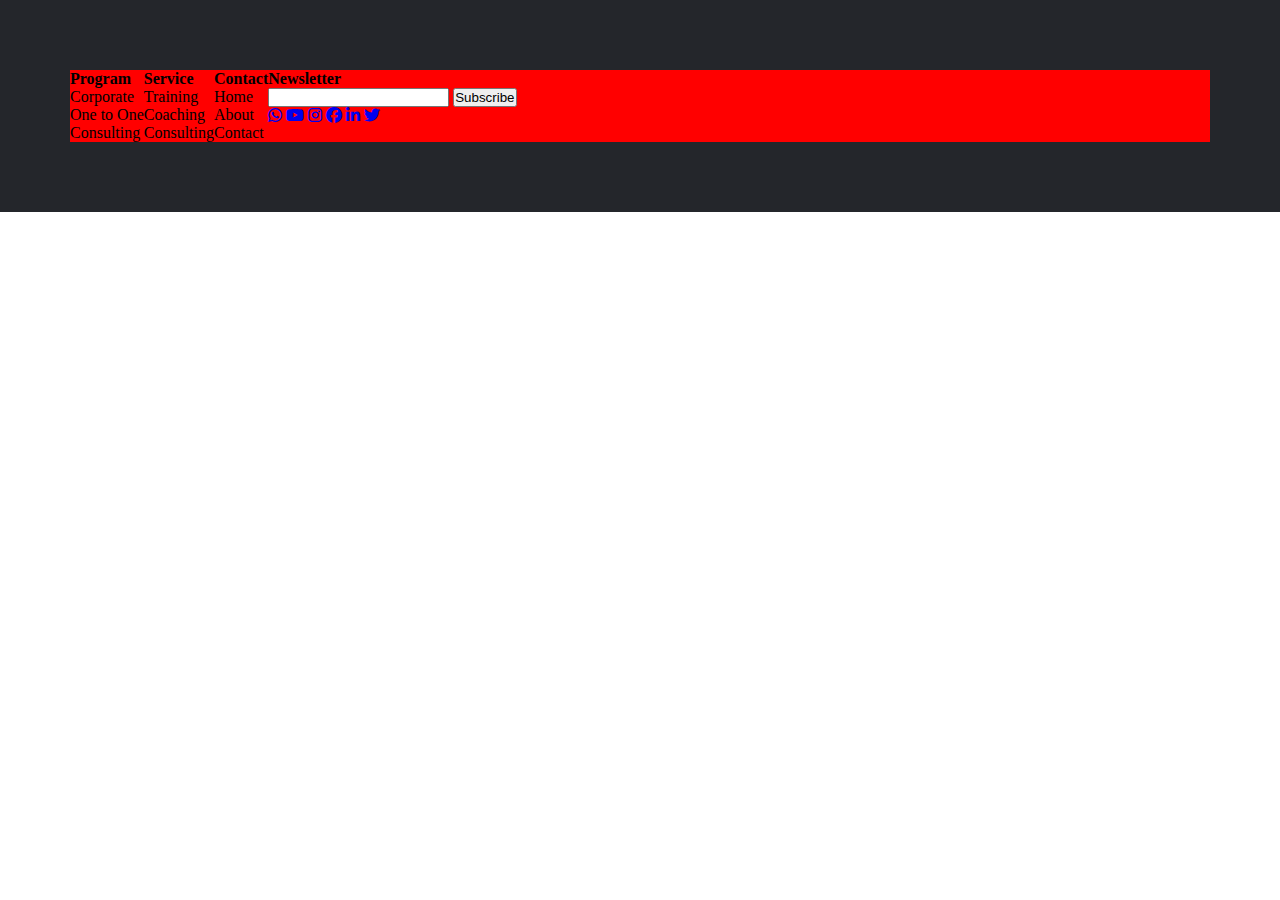
<file: index.html>
<!DOCTYPE html>
<html lang="en">
  <head>
    <meta charset="UTF-8" />
    <meta name="viewport" content="width=device-width, initial-scale=1.0" />
    <title>Document</title>
    <!-- <link href="https://cdn.jsdelivr.net/npm/bootstrap@5.3.3/dist/css/bootstrap.min.css" rel="stylesheet"
        integrity="sha384-QWTKZyjpPEjISv5WaRU9OFeRpok6YctnYmDr5pNlyT2bRjXh0JMhjY6hW+ALEwIH" crossorigin="anonymous"> -->

    <!-- <style>

            .div1{
                background-color: blue;
            }
        </style> -->
    <link rel="stylesheet" href="./style.css" />
    <link
      rel="stylesheet"
      href="https://cdnjs.cloudflare.com/ajax/libs/font-awesome/6.6.0/css/all.min.css"
    />
  </head>

  <body>
    <footer class="footer">
      <div class="container">
        <div class="row">
          <div class="footer-col">
            <h4>Program</h4>
            <ul class="list-unstyled">
              <li>Corporate</li>
              <li>One to One</li>
              <li>Consulting</li>
            </ul>
          </div>

          <div class="footer-col">
            <h4>Service</h4>
            <ul class="list-unstyled">
              <li>Training</li>
              <li>Coaching</li>
              <li>Consulting</li>
            </ul>
          </div>

          <div class="footer-col">
            <h4>Contact</h4>
            <ul class="list-unstyled">
              <li>Home</li>
              <li>About</li>
              <li>Contact</li>
            </ul>
          </div>

          <div class="footer-col">
            <h4>Newsletter</h4>
            <div>
              <input type="text" />
              <button>Subscribe</button>
            </div>
            <div>
              <a href="#"><i class="fab fa-whatsapp"></i></a>
              <a href="#"><i class="fab fa-youtube"></i></a>
              <a href="#"><i class="fab fa-instagram"></i></a>
              <a href="#"><i class="fab fa-facebook"></i></a>
              <a href="#"><i class="fab fa-linkedin-in"></i></a>
              <a href="#"><i class="fab fa-twitter"></i></a>
            </div>
          </div>
        </div>
      </div>
    </footer>
    <!-- <script src="https://cdn.jsdelivr.net/npm/bootstrap@5.3.3/dist/js/bootstrap.bundle.min.js"
        integrity="sha384-YvpcrYf0tY3lHB60NNkmXc5s9fDVZLESaAA55NDzOxhy9GkcIdslK1eN7N6jIeHz"
        crossorigin="anonymous"></script> -->
  </body>
</html>
</file>
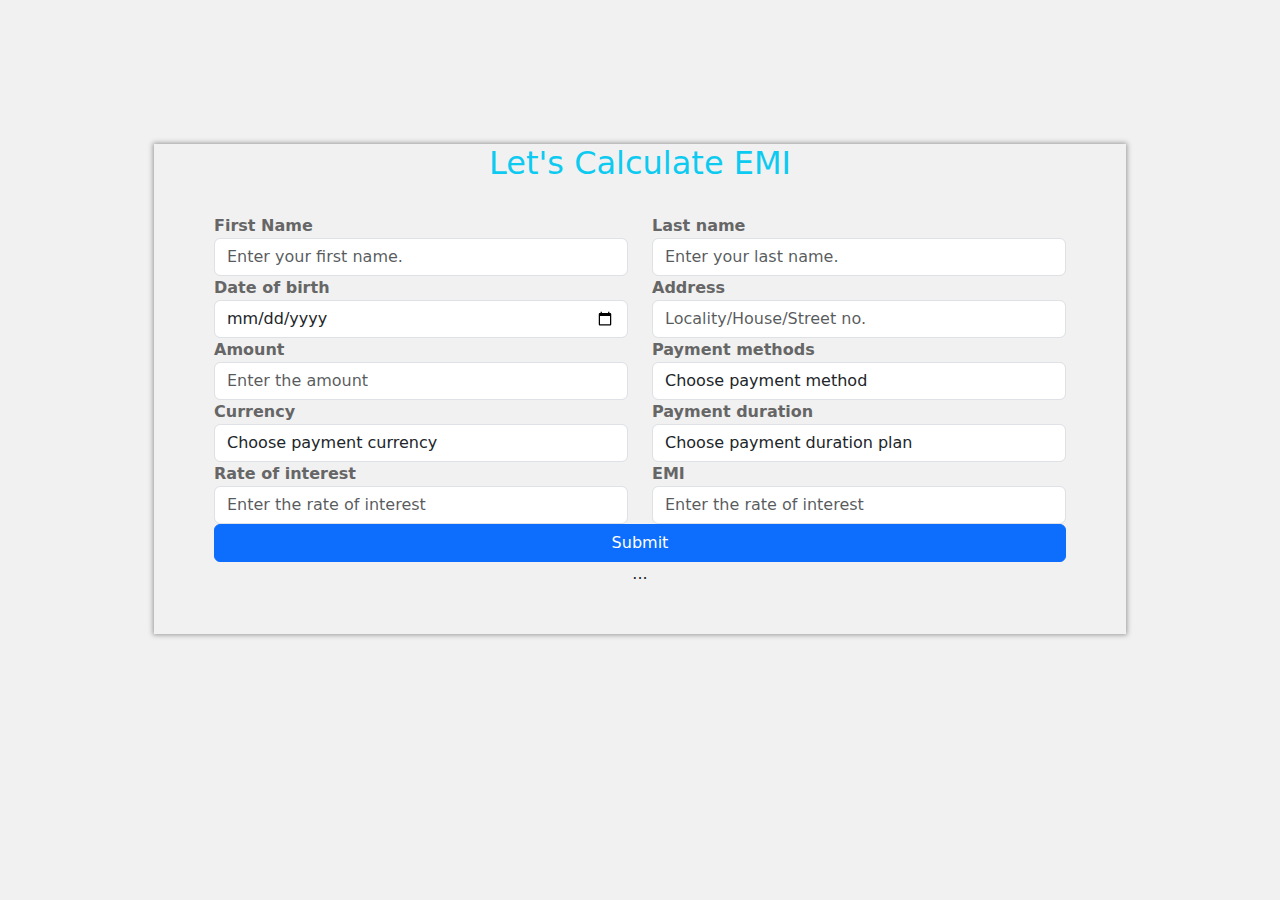
<file: EMI Calculator-bootstrap/index.html>
<!DOCTYPE html>
<html lang="en">
  <head>
    <meta charset="UTF-8" />
    <meta name="viewport" content="width=device-width, initial-scale=1.0" />
    <title>Document</title>
    <link
      href="https://cdn.jsdelivr.net/npm/bootstrap@5.3.3/dist/css/bootstrap.min.css"
      rel="stylesheet"
      integrity="sha384-QWTKZyjpPEjISv5WaRU9OFeRpok6YctnYmDr5pNlyT2bRjXh0JMhjY6hW+ALEwIH"
      crossorigin="anonymous"
    />
    <link rel="stylesheet" href="./style.css" />
  </head>
  <body>
    <div class="container mt-5 p-5">
      <form class="p-5" id="forms">
        <div class="row jumbotron box8 p-5">
          <div class="col-sm-12 mx-t3 mb-4">
            <h2 class="text-center text-info">Let's Calculate EMI</h2>
          </div>
          <div class="col-sm-6 form-group">
            <label for="name-f">First Name</label>
            <input
              type="text"
              class="form-control"
              name="fname"
              id="name-f"
              placeholder="Enter your first name."
              required
            />
          </div>
          <div class="col-sm-6 form-group">
            <label for="name-l">Last name</label>
            <input
              type="text"
              class="form-control"
              name="lname"
              id="name-l"
              placeholder="Enter your last name."
              required
            />
          </div>
          <div class="col-sm-6 form-group">
            <label for="dob">Date of birth</label>
            <input
              type="date"
              class="form-control"
              name="dob"
              id="dob"
              required
            />
          </div>
          <div class="col-sm-6 form-group">
            <label for="address">Address</label>
            <input
              type="text"
              class="form-control"
              name="Locality"
              id="address"
              placeholder="Locality/House/Street no."
              required
            />
          </div>
          <div class="col-sm-6 form-group">
            <label for="amount">Amount</label>
            <input
              type="number"
              class="form-control"
              name="amount"
              id="amount"
              placeholder="Enter the amount"
              required
              defaultValue="0"
              min="0"
            />
          </div>

          <div class="col-sm-6 form-group">
            <label for="paymentMethods">Payment methods</label>
            <select
              id="paymentMethods"
              class="form-control custom-select browser-default"
              required
            >
              <option value="" selected disabled style="display: none">
                Choose payment method
              </option>
            </select>
          </div>

          <div class="col-sm-6 form-group">
            <label for="currency">Currency</label>
            <select
              id="currencySelect"
              class="form-control custom-select browser-default"
              required
            >
              <option value="" selected disabled style="display: none">
                Choose payment currency
              </option>
            </select>
          </div>

          <div class="col-sm-6 form-group">
            <label for="timePeriod">Payment duration</label>
            <select
              id="timePeriod"
              class="form-control custom-select browser-default"
              required
            >
              >
              <option value="" selected disabled style="display: none">
                Choose payment duration plan
              </option>
            </select>
          </div>
          <div class="col-sm-6 form-group">
            <label for="Rate of interest">Rate of interest</label>
            <input
              type="number"
              class="form-control"
              name="roi"
              id="roi"
              placeholder="Enter the rate of interest"
              required
              defaultValue="0"
              min="0"
            />
          </div>
          <div class="col-sm-6 form-group">
            <label for="emi">EMI</label>
            <input
              type="text"
              class="form-control"
              name="emi"
              id="emi"
              placeholder="Enter the rate of interest"
              required
            />
          </div>

          <!-- <div class="col-sm-12">
            <input
              type="checkbox"
              class="form-check d-inline"
              id="chb"
              required
            /><label for="chb" class="form-check-label"
              >&nbsp;I accept all terms and conditions.
            </label>
          </div> -->

         <div class="d-grid gap-2">
  <button type="submit" class="btn btn-primary" data-bs-toggle="modal" data-bs-target="#exampleModal" data-bs-whatever="@mdo">Submit</button>
</div>
       <div class="modal-dialog modal-dialog-centered modal-dialog-scrollable">
  ...
</div>



<div class="modal fade" id="exampleModal" tabindex="-1" aria-labelledby="exampleModalLabel" aria-hidden="true">
  <div class="modal-dialog">
    <div class="modal-content">
      <div class="modal-header">
        <h1 class="modal-title fs-5" id="exampleModalLabel">New message</h1>
        <button type="button" class="btn-close" data-bs-dismiss="modal" aria-label="Close"></button>
      </div>
      <div class="modal-body">
        <form>
          <div class="mb-3">
            <label for="recipient-name" class="col-form-label">Recipient:</label>
            <input type="text" class="form-control" id="recipient-name">
          </div>
          <div class="mb-3">
            <label for="message-text" class="col-form-label">Message:</label>
            <textarea class="form-control" id="message-text"></textarea>
          </div>
        </form>
      </div>
      <div class="modal-footer">
        <button type="button" class="btn btn-secondary" data-bs-dismiss="modal">Close</button>
        <button type="button" class="btn btn-primary">Send message</button>
      </div>
    </div>
  </div>
</div>
      </form>
    </div>

    <script src="./index.js"></script>
    <script src="./emi.js"></script>
    <script
      src="https://cdn.jsdelivr.net/npm/bootstrap@5.3.3/dist/js/bootstrap.bundle.min.js"
      integrity="sha384-YvpcrYf0tY3lHB60NNkmXc5s9fDVZLESaAA55NDzOxhy9GkcIdslK1eN7N6jIeHz"
      crossorigin="anonymous"
    ></script>
  </body>
</html>
</file>
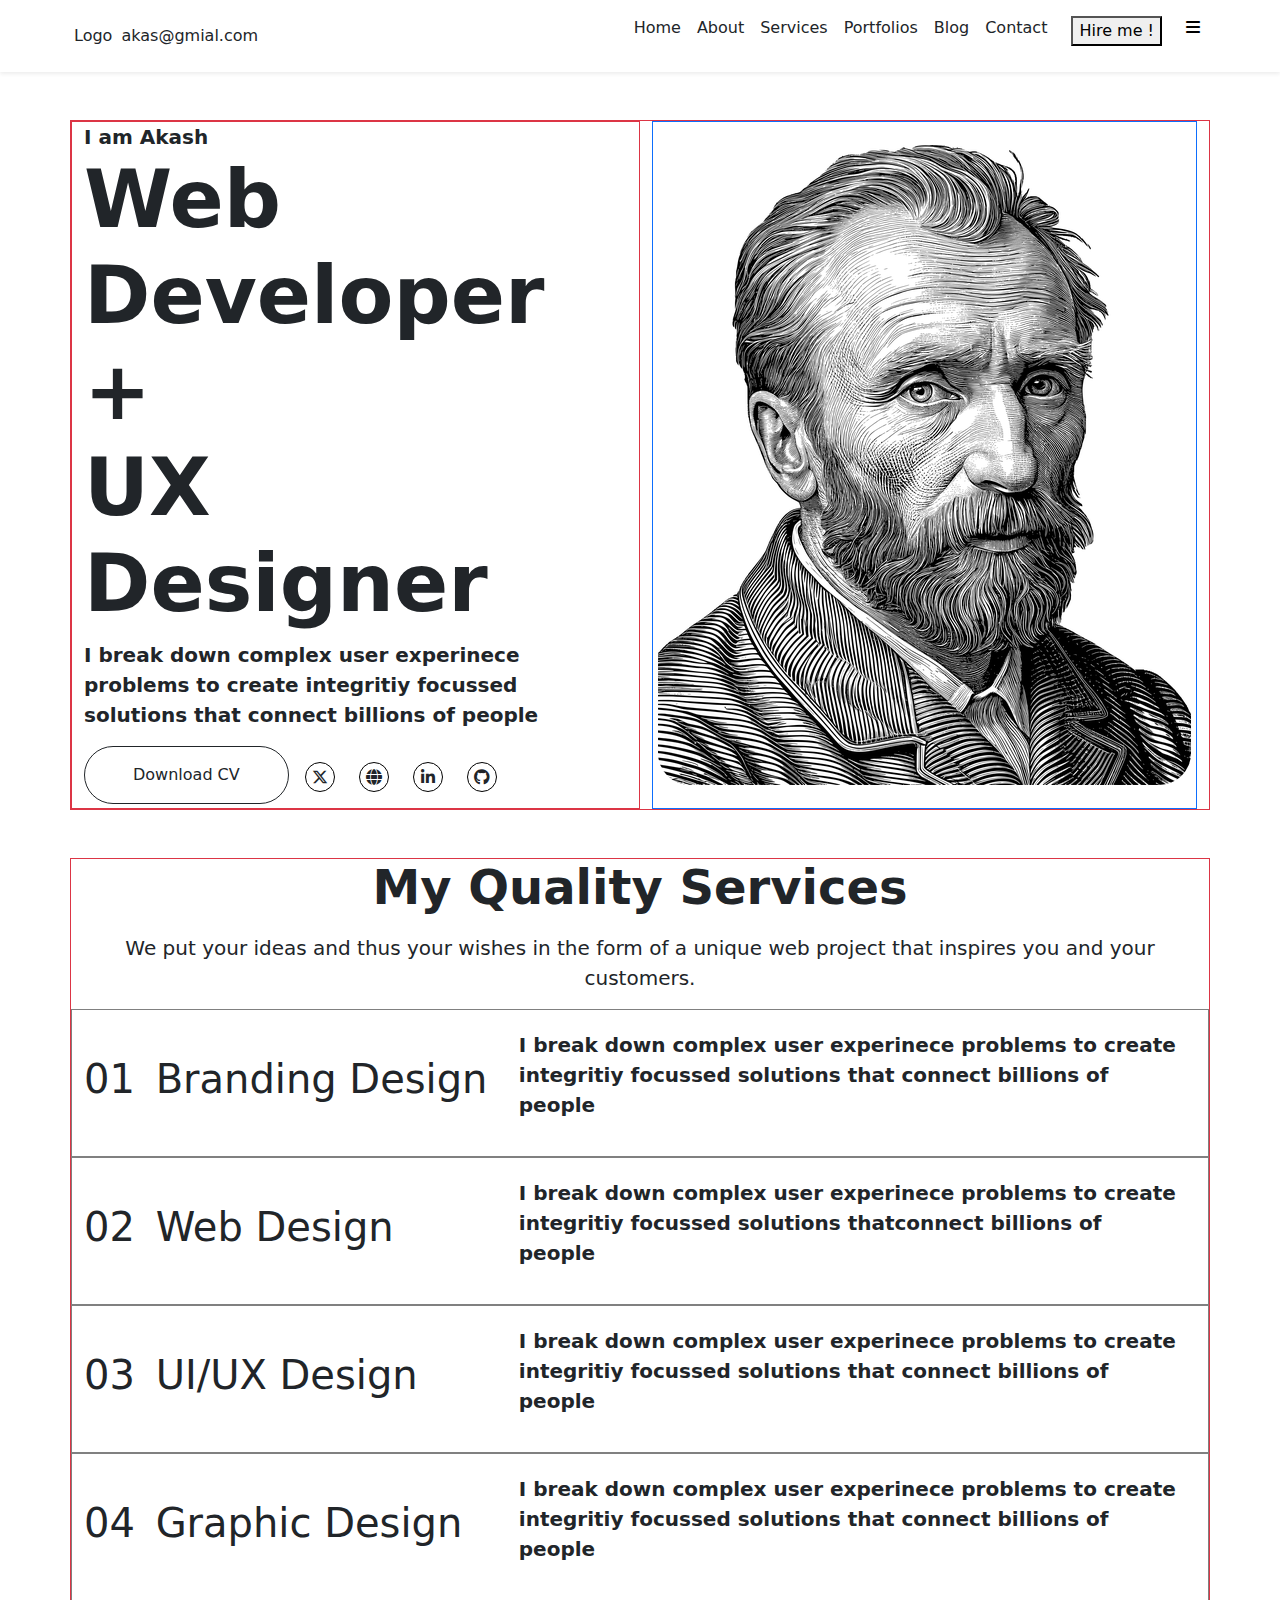
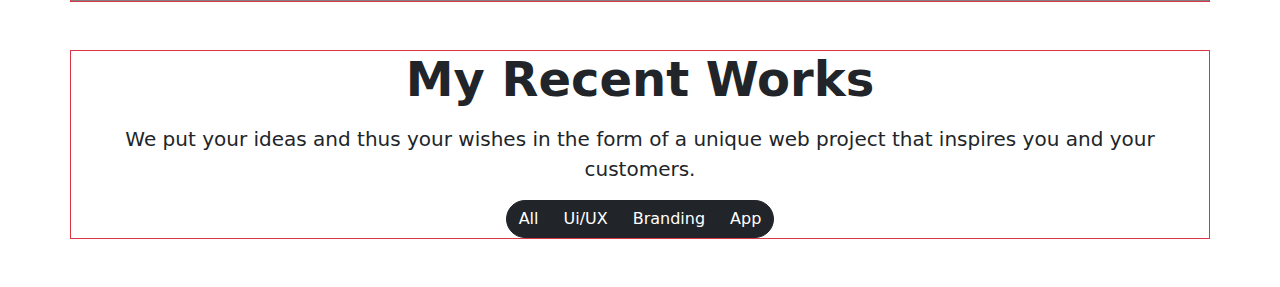
<file: Navbar/index.html>
<!DOCTYPE html>
<html lang="en">

<head>
  <meta charset="UTF-8">
  <meta name="viewport" content="width=device-width, initial-scale=1.0">
  <title>Document</title>
  <link rel="stylesheet" href="./style.css">
  <Link rel="stylesheet" href="https://cdnjs.cloudflare.com/ajax/libs/font-awesome/6.6.0/css/all.min.css" />
  <link href="https://cdn.jsdelivr.net/npm/bootstrap@5.3.3/dist/css/bootstrap.min.css" rel="stylesheet"
    integrity="sha384-QWTKZyjpPEjISv5WaRU9OFeRpok6YctnYmDr5pNlyT2bRjXh0JMhjY6hW+ALEwIH" crossorigin="anonymous">
</head>

<body>

  <nav class="shadow-sm">
    <!---------------------------Main navbar container---------------------------------->
    <div class="container-sm py-3 d-flex justify-content-between  align-items-center px-1 ">
      <!-------------------------Left logo container-------------------------------->
      <div>Logo <span class="ms-1 d-none d-md-inline-block">akas@gmial.com</span></div>
      <!-------------------------Right action container-------------------------------->
      <div class="d-flex  gap-4 ">
        <!-------------------------nav container (visible on lg)-------------------->
        <div>
          <nav class="d-lg-block d-none">
            <ul class="list-unstyled d-flex justify-content-center align-items-center gap-3 ">
              <li>Home</li>
              <li>About</li>
              <li>Services</li>
              <li>Portfolios</li>
              <li>Blog</li>
              <li>Contact</li>
            </ul>
          </nav>
        </div>
        <!-------------------------lead container (always visible)-------------------->
        <div><button>Hire me !</button></div>
        <div class="text-black "><i style="width: 20px;" class="fa-solid fa-bars"></i></div>
      </div>
    </div>
  </nav>



  <!-------------------------------Header Intro Section------------------------------------------------>



  <!-------------------------------Intro Container---------------------------------------------->
  <section class="my-5 intro-section container border border-danger">
    <!-------------------------------Intro row -------------------------------------------->
    <div class="row">
      <!-------------------------------Intro left  ------------------------------->
      <div class="col-md-6 border border-danger">
        <div class="Hero-title"><span class="hero-call lead fw-bold">I am Akash</span></div>
        <h1 class="fw-bolder display-1">Web Developer +<br>UX Designer</h1>

        <!-----------creator image hide-md-screen shown-sm-screen --------------->
        <div class="hero-image border border-danger  p-4 d-block d-md-none">
          <img class="img-fluid rounded rounded-4 " src="./Assets/vincent-van-goah.png" alt="">
        </div>
        <p class="shortIntro lead fw-semibold">
          I break down complex user experinece problems to create integritiy focussed solutions that
          connect billions of people
        </p>
        <!-------------------------------Intro social links  ---------------------->
        <div class="social-container  d-flex flex-wrap ">
          <div class="cv-button"><button class="me-3  btn btn-outline-dark rounded-pill px-5 py-3">Download CV</button>
          </div>
          <div class="social-media-container ">
            <ul class="list-unstyled d-flex align-items-center gap-4 mt-3">
              <li class="d-flex justify-content-center align-items-center  rounded-circle border border-black"
                style="width:30px ; height:30px"><i class="fa-brands fa-x-twitter"></i></li>
              <li class="d-flex justify-content-center align-items-center  rounded-circle border border-black"
                style="width:30px ; height:30px"><i class="fa-solid fa-globe"></i></li>
              <li class="d-flex justify-content-center align-items-center  rounded-circle border border-black"
                style="width:30px ; height:30px"><i class="fa-brands fa-linkedin-in"></i></li>
              <li class="d-flex justify-content-center align-items-center  rounded-circle border border-black"
                style="width:30px ; height:30px"><i class="fa-brands fa-github"></i></li>
            </ul>
          </div>
        </div>
      </div>
      <!--------------------------Intro right  (hide-sm-screen | shown-md-screen)---------------->
      <!---------------------------creator image (hide-sm-screen)---------------------------->
      <div class="col-md-6 d-none d-md-block">
        <div
          class="hero-image border h-100 border-primary d-flex justify-content-center align-items-center  text-center">
          <img class="img-fluid  rounded rounded-5" src="./Assets/vincent-van-goah.png" alt="">
        </div>
      </div>
  </section>



  <!-------------------------------My Quality Services Section------------------------------------------------>

  <section class="my-5 my-quality-section container border border-danger">
    <!-------------------------------Header Section (Row-1)------------------------------------------------>
    <div class="row">
      <div class="quality-header text-center">
        <h1 class="display-5 fw-bold mb-3">My Quality Services</h1>
        <p class="lead">We put your ideas and thus your wishes in the form of a unique web project that inspires you and
          your customers.</p>
      </div>
    </div>
    <!-------------------------------Services (x4) Section (Row-2)------------------------------------------------>
    <div class="row ">
      <!---------------------------------------Services-widget -1 ------------------------------------------->
      <div class="service-widget d-flex flex-wrap w-100 align-items-center">


        <!-------------------------------service heading (left-box)----------------------------------->
        <div class="left-box  h1">  <!--(min-width:992px){w-40% -10px} else 100% -->
          <span class="me-2">01</span>
          <span>Branding Design</span>
        </div>
        <!-------------------------------service heading (right-box)---------------------------------->
        <div class="right-box"> <!--(min-width:992px){w-60%-10px} else 100% -->
          <p class=" lead fw-semibold">
            I break down complex user experinece problems to create integritiy focussed solutions that
            connect billions of people
          </p>
        </div>
      </div>
      <!---------------------------------------end Services-widget -1 ------------------------------------>




      <!---------------------------------------Services-widget -2 ------------------------------------------->
      <div class="service-widget d-flex flex-wrap w-100 align-items-center">
        <div class="left-box  h1"><span class="me-2">02</span>
          <span>Web Design</span>
        </div>
        <div class="right-box">
          <p class=" lead fw-semibold">
            I break down complex user experinece problems to create integritiy focussed solutions thatconnect billions
            of people
          </p>
        </div>
      </div>
    <!---------------------------------------end Services-widget -2 ------------------------------------------->





    <!---------------------------------------Services-widget -3 ----------------------------------------------->
      <div class="service-widget d-flex flex-wrap w-100 align-items-center">
        <div class="left-box  h1"><span class="me-2">03</span>
          <span>UI/UX Design</span>
        </div>
        <div class="right-box">
          <p class=" lead fw-semibold">
            I break down complex user experinece problems to create integritiy focussed solutions that
            connect billions of people
          </p>
        </div>
      </div>
    <!---------------------------------------end Services-widget -3 ------------------------------------------->





    <!---------------------------------------Services-widget -4 ----------------------------------------------->
    
      <div class="service-widget d-flex flex-wrap w-100 align-items-center">
        <div class="left-box  h1"><span class="me-2">04</span>
          <span>Graphic Design</span>
        </div>
        <div class="right-box">
          <p class=" lead fw-semibold">
            I break down complex user experinece problems to create integritiy focussed solutions that
            connect billions of people
          </p>
        </div>
      </div>
      <!---------------------------------------end Services-widget -4 ----------------------------------------->
    </div>
  </section>




 <section class="my-5 my-quality-section container border border-danger">
  <div class="row">
    <div class="quality-header text-center">
      <h1 class="display-5 fw-bold mb-3">My Recent Works</h1>
      <p class="lead">We put your ideas and thus your wishes in the form of a unique web project that inspires you and
        your customers.</p>
    </div>
  </div>

  <div clas="row">
   <div class="d-flex justify-content-center">
    <div class="btn-group " role="group" aria-label="...">
      <button type="button" class="btn btn-dark rounded-start-pill">All</button>
      <button type="button" class="btn btn-dark ">Ui/UX</button>
      <button type="button" class="btn btn-dark ">Branding</button>
      <button type="button" class="btn btn-dark rounded-end-pill">App</button>
    </div>
   </div>

  </div>
 </section>













  <script src="https://cdn.jsdelivr.net/npm/bootstrap@5.0.2/dist/js/bootstrap.bundle.min.js"
    integrity="sha384-MrcW6ZMFYlzcLA8Nl+NtUVF0sA7MsXsP1UyJoMp4YLEuNSfAP+JcXn/tWtIaxVXM"
    crossorigin="anonymous"></script>
</body>

</html>
</file>
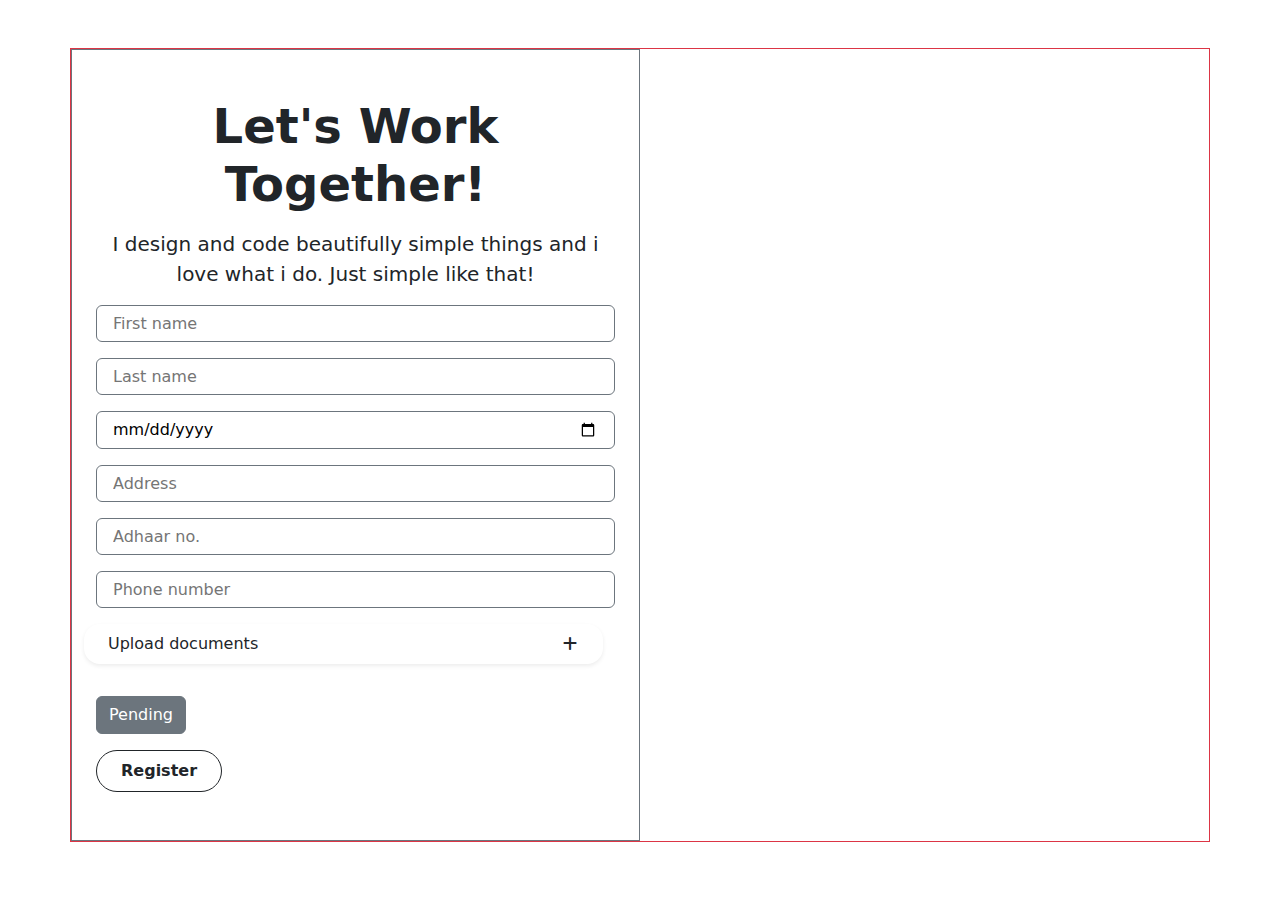
<file: portfolio/registrationForm.html>
<!DOCTYPE html>
<html lang="en">

    <head>
        <meta charset="UTF-8">
        <meta name="viewport" content="width=device-width, initial-scale=1.0">
        <title>Document</title>
        <Link rel="stylesheet" href="https://cdnjs.cloudflare.com/ajax/libs/font-awesome/6.6.0/css/all.min.css" />
        <link href="https://cdn.jsdelivr.net/npm/bootstrap@5.3.3/dist/css/bootstrap.min.css" rel="stylesheet"
            integrity="sha384-QWTKZyjpPEjISv5WaRU9OFeRpok6YctnYmDr5pNlyT2bRjXh0JMhjY6hW+ALEwIH"
            crossorigin="anonymous" />

            <style>
            input::-webkit-outer-spin-button,
            input::-webkit-inner-spin-button {
                -webkit-appearance: none;
                margin: 0;
            }

            input[type="number"] {
                -moz-appearance: textfield;
            }
        </style>
    </head>

    <body>


        <section class="my-5 Recent-form-section container border border-danger">
            <div class="row">
                <div class="contactForm  border border-secondary  col-md-6 col-lg-6 px-4 py-5">
                    <div class="row">
                        <div class="quality-header text-center">
                            <h1 class="display-5 fw-bold mb-3">Let's Work Together!</h1>
                            <p class="lead">I design and code beautifully simple things and i love what i do. Just
                                simple like that!
                            </p>
                        </div>
                    </div>
                    <div class="row">
                        <form id ="reg-form">
                            <div class="mb-3">
                                <input class="w-100 rounded px-3 py-2 border border-secondary lh-1" type="fname"
                                    class="form-control" id="fname" placeholder="First name" autocomplete="off">
                            </div>

                            <div class="mb-3">
                                <input class="w-100 rounded px-3 py-2 border border-secondary lh-1" type="lname"
                                    class="form-control" id="lname" placeholder="Last name" autocomplete="off">
                            </div>

                             <div class="mb-3">
                                <input class="w-100 rounded px-3 py-2 border border-secondary lh-1" type="date"
                                    class="form-control" id="dob"  autocomplete="off">
                            </div>
                            <div class="mb-3">
                                <input class="w-100 rounded px-3 py-2 border border-secondary lh-1" type="text"
                                    class="form-control" id="address" placeholder="Address"  autocomplete="off">
                            </div>

                            <div class="mb-3">
                                <input class="w-100 rounded px-3 py-2 border border-secondary lh-1" type="number"
                                    class="form-control" id="adhaar" placeholder="Adhaar no." autocomplete="off">
                            </div>
                            <div class="mb-3">
                                <input class="w-100 rounded px-3 py-2 border border-secondary lh-1" type="number"
                                    class="form-control" id="mobile" placeholder="Phone number" autocomplete="off">
                            </div>

                            <div class="container">
                                <div class="mb-3 row">
                                    <input id="uploader" class=" rounded px-3 py-2 border border-secondary lh-1 col-12"
                                        type="file" class="form-control" id="file1" autocomplete="off" hidden />
                                        <label for="uploader" class="row rounded rounded-4 py-2 shadow-sm ml-2"><div class="col-11"> Upload documents  </div><div class="col-1 text-center d-flex align-items-center justify-content-center">
                                        <i class="fa-solid fa-plus "></i>
                                    </div> </label>
                                   
                                </div>
                                <div class="row mb-3" id="files">
                                    
                                </div>
                            </div>
                              
                            <div class="mb-3">
                                <input type="checkbox" class="btn-check" id="status-p-s" checked autocomplete="off">
                                <label class="btn btn-outline-secondary" for="status-p-s">Pending</label>
                            </div>



                            <div class="p-button">
                                <button id="registerButton" class="me-3  btn btn-outline-dark rounded-pill px-4 py-2 fw-bold">Register</button>
                            </div>
                        </form>
                    </div>
                </div>
                <div class=" col-md-6 col-lg-5 offset-lg-1  contactIfno border-secondary">
                     <div class="my-3 d-none" id="reviewButton">
                        <button class="btn btn-dark">Review</button>
                     </div>
                     <div class="mb-3 d-none " id="keyCheck">
                                <input id ="keyInput" class="w-75 rounded px-3 py-2 border border-secondary lh-1 " type="text"
                                    class="form-control"  placeholder="Enter key"  autocomplete="off">
                                    <button  id="keyCheckButton" class="btn btn-close-white shadow-sm mb-1">Check</button>
                            </div>
                    <div class=" d-flex flex-wrap align-items-center h-100">
                        
                        <div id="review">
                             
                        
                        </div>

                    </div>
                </div>
            </div>
            

            <script src="./registrationForm.js"></script>

        <script src="https://cdn.jsdelivr.net/npm/bootstrap@5.0.2/dist/js/bootstrap.bundle.min.js"
            integrity="sha384-MrcW6ZMFYlzcLA8Nl+NtUVF0sA7MsXsP1UyJoMp4YLEuNSfAP+JcXn/tWtIaxVXM"
            crossorigin="anonymous"></script>
    </body>

</html>
</file>
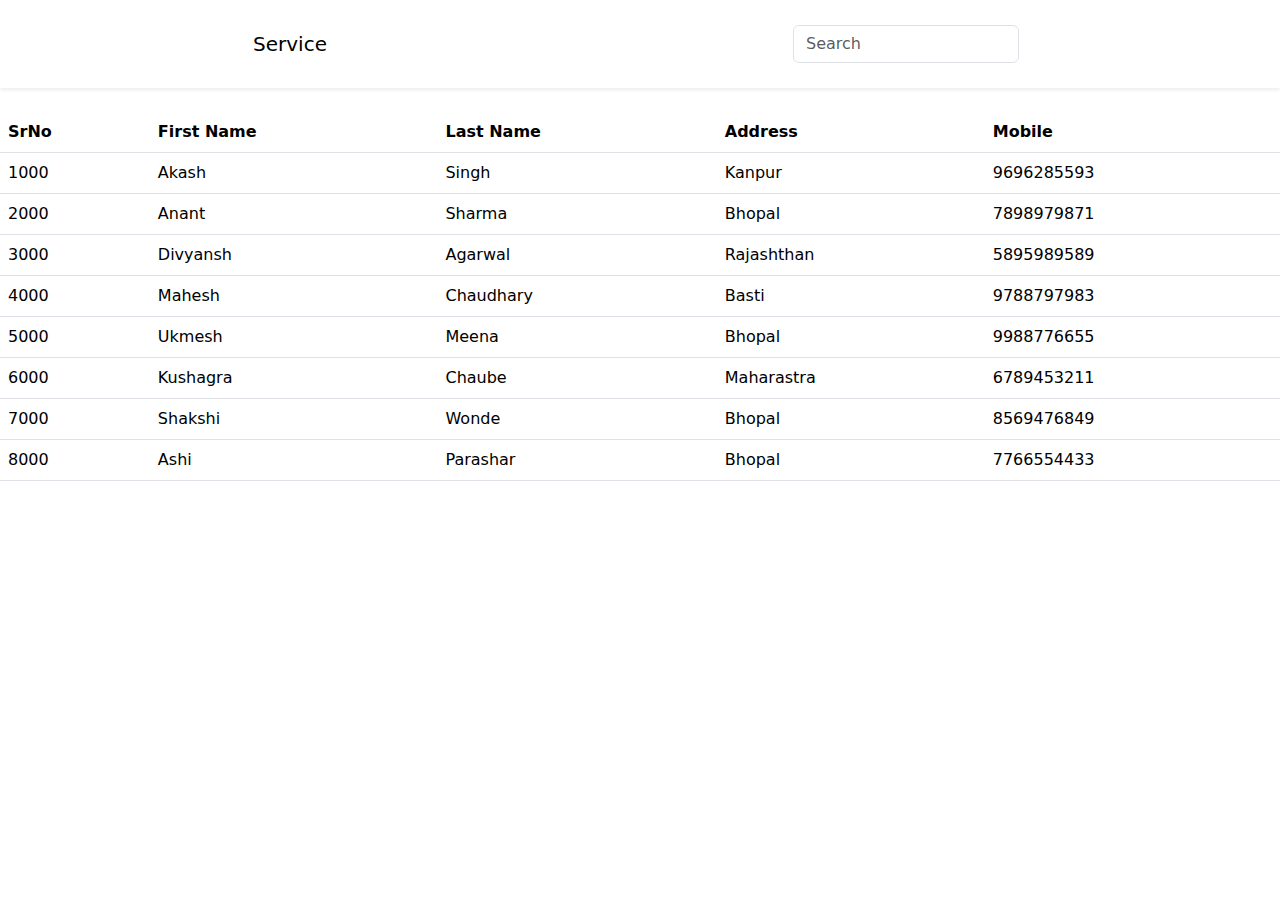
<file: portfolio/service.html>
<!DOCTYPE html>
<html lang="en">
  <head>
    <meta charset="UTF-8" />
    <meta name="viewport" content="width=device-width, initial-scale=1.0" />
    <title>Document</title>
    <link href="https://cdn.jsdelivr.net/npm/bootstrap@5.3.3/dist/css/bootstrap.min.css" rel="stylesheet"
      integrity="sha384-QWTKZyjpPEjISv5WaRU9OFeRpok6YctnYmDr5pNlyT2bRjXh0JMhjY6hW+ALEwIH" crossorigin="anonymous"/>
  </head>
  <body>


    <nav class="navbar shadow-sm  mb-4  container-fluid">
  <div class="container-fluid m-3 d-flex justify-content-around">
    <a class="navbar-brand" href="#">Service</a>
    <div class="" id="navbarSupportedContent">
      <form class="d-flex " role="search">
        <input class="form-control me-2" id="searchInput"  type="search" placeholder="Search" aria-label="Search">
      </form>
    </div>
  </div>
</nav>
    <table class="table" id="userTable">
      <thead id="thead">
        <tr>
          <th scope="col">SrNo</th>
          <th scope="col">First Name</th>
          <th scope="col">Last Name</th>
          <th scope="col">Address</th>
         <th scope="col">Mobile</th>
        </tr>
      </thead>
      <tbody id="tbody">
      </tbody>
     
    </table>








   <script src="./serviceTable.js"></script>

     <script src="https://cdn.jsdelivr.net/npm/bootstrap@5.0.2/dist/js/bootstrap.bundle.min.js"
        integrity="sha384-MrcW6ZMFYlzcLA8Nl+NtUVF0sA7MsXsP1UyJoMp4YLEuNSfAP+JcXn/tWtIaxVXM"
        crossorigin="anonymous"></script>
  </body>
</html>
</file>
<file: style.css>
*{
    margin: 0 ;
    padding: 0;
    box-sizing: border-box;
}

.footer{
    background-color: #24262b;
    padding :70px ;
}

.container{
    max-width: 1170px;
    background-color: red;
    margin: auto;
}
ul{
    list-style: none;
}
.row{
    display: flex;
    flex-wrap: wrap ;
}
</file>
<file: EMI Calculator-bootstrap/style.css>
label {
    font-weight: 600;
    color: #666;
}

body {
    background: #f1f1f1;
}

.box8 {
    box-shadow: 0px 0px 5px 1px #999;
}

.mx-t3 {
    margin-top: -3rem;
}
</file>
<file: Navbar/style.css>
.left-box{
    width:100%;
}

.right-box{
    width:100%;
}
.service-widget{
    padding:20px 15px ;
    border:1px solid gray ;
}
@media screen and (min-width:992px){

    .left-box{
        width:calc(40% - 10px) ;
    }
    .right-box{
        width:calc(60% - 10px) ;
    }
}
</file>
